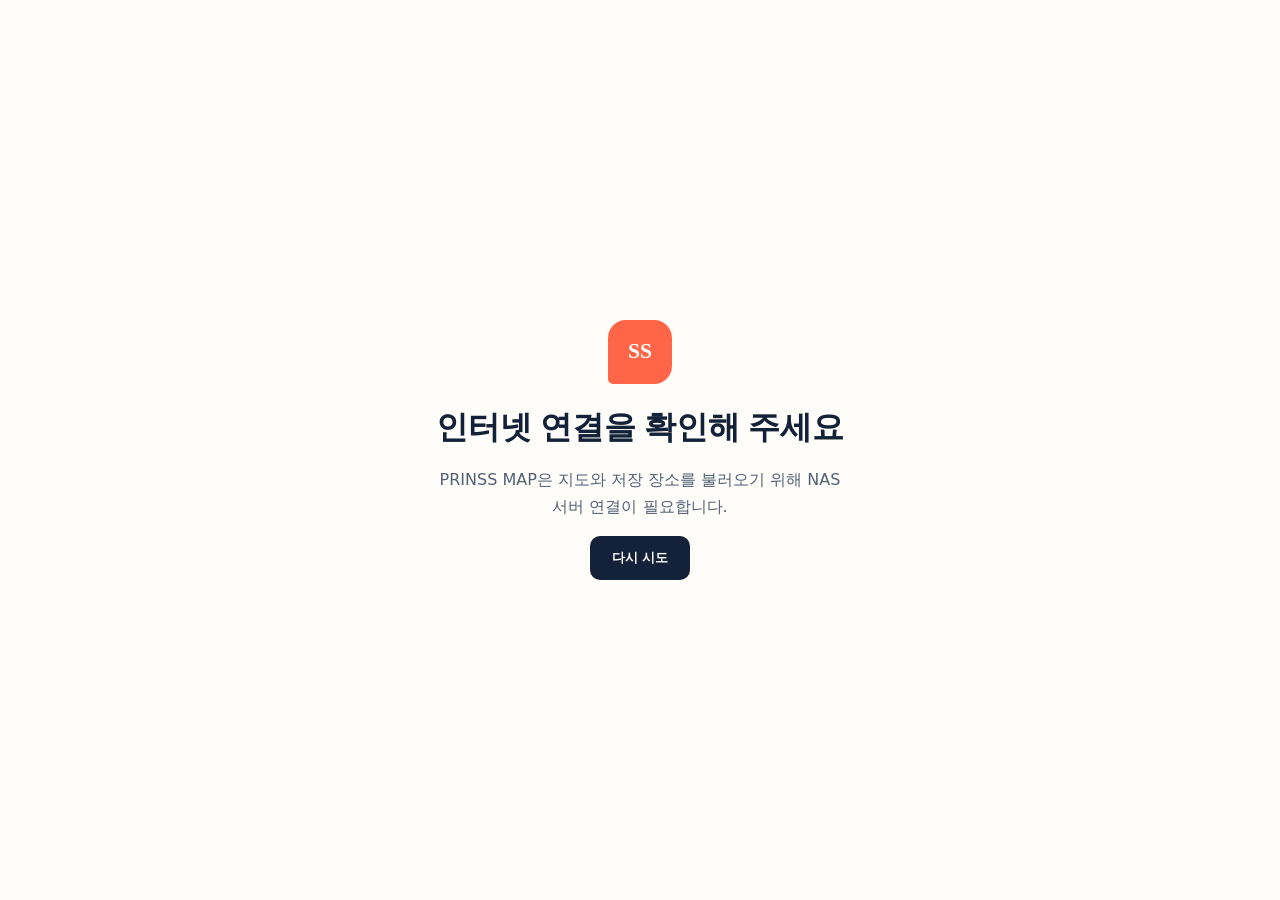
<file: static/offline.html>
<!doctype html>
<html lang="ko">
<head>
  <meta charset="utf-8">
  <meta name="viewport" content="width=device-width, initial-scale=1">
  <meta name="theme-color" content="#132238">
  <title>연결 확인 · PRINSS MAP</title>
  <style>
    * { box-sizing: border-box; }
    body { min-height: 100vh; display: grid; margin: 0; place-items: center; background: #fffdf9; color: #132238; font-family: system-ui, sans-serif; }
    main { width: min(420px, calc(100% - 40px)); text-align: center; }
    .mark { display: grid; width: 64px; height: 64px; margin: 0 auto 22px; place-items: center; border-radius: 18px 18px 18px 5px; background: #ff6546; color: white; font: 800 1.35rem Georgia, serif; }
    h1 { margin: 0; font: 700 2rem Georgia, serif; }
    p { color: #536174; line-height: 1.7; }
    button { min-height: 44px; border: 0; border-radius: 10px; background: #132238; color: white; padding: 10px 22px; font-weight: 800; }
  </style>
</head>
<body>
  <main>
    <div class="mark">SS</div>
    <h1>인터넷 연결을 확인해 주세요</h1>
    <p>PRINSS MAP은 지도와 저장 장소를 불러오기 위해 NAS 서버 연결이 필요합니다.</p>
    <button type="button" onclick="location.reload()">다시 시도</button>
  </main>
</body>
</html>
</file>
